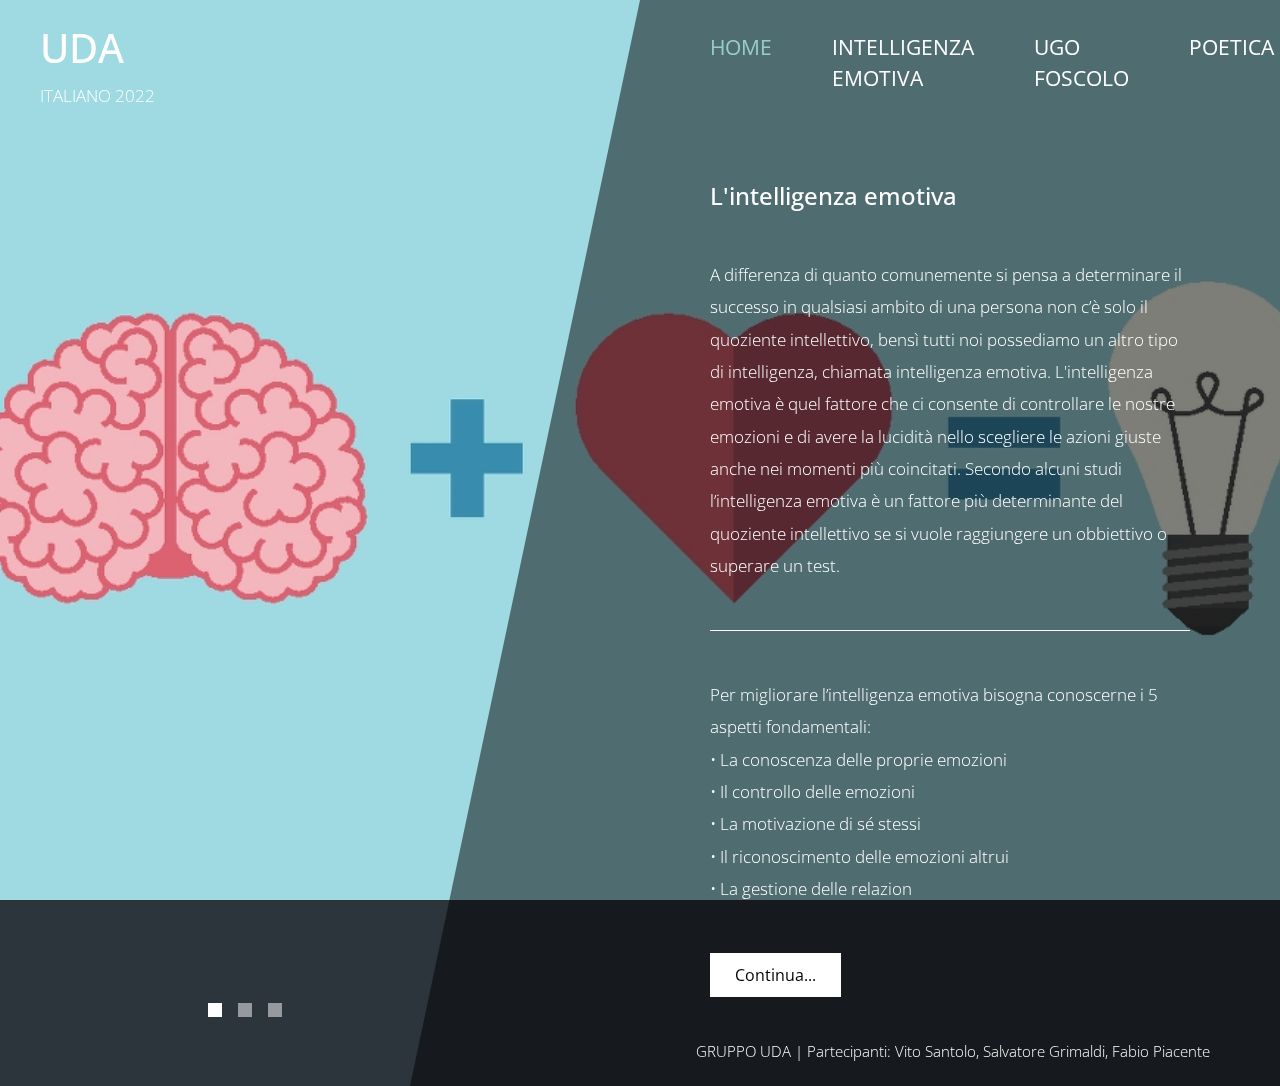
<file: index.html>
<!DOCTYPE html>
<html lang="en">

<head>
    <meta charset="UTF-8">
    <meta name="viewport" content="width=device-width, initial-scale=1.0">
    <meta http-equiv="X-UA-Compatible" content="ie=edge">
    <title>UDA Italiano</title>
    <link href="https://fonts.googleapis.com/css?family=Open+Sans:300,400" rel="stylesheet" />
    <link href="css/bootstrap.min.css" rel="stylesheet" />
    <link href="fontawesome/css/all.min.css" rel="stylesheet" /> 
    <link href="css/style.css" rel="stylesheet" />
</head>

<body>
    <div class="tm-container">        
        <div>
            <div class="tm-row pt-4">
                <div class="tm-col-left">
                    <div class="tm-site-header media">
                        <div class="media-body">
                            <h1 class="tm-sitename text-uppercase">UDA</h1>
                            <p class="tm-slogon">ITALIANO 2022</p>
                        </div>        
                    </div>
                </div>
                <div class="tm-col-right">
                    <nav class="navbar navbar-expand-lg" id="tm-main-nav">
                        <button class="navbar-toggler toggler-example mr-0 ml-auto" type="button" 
                            data-toggle="collapse" data-target="#navbar-nav" 
                            aria-controls="navbar-nav" aria-expanded="false" aria-label="Toggle navigation">
                            <span><i class="fas fa-bars"></i></span>
                        </button>
                        <div class="collapse navbar-collapse tm-nav" id="navbar-nav">
                            <ul class="navbar-nav text-uppercase">
                                <li class="nav-item active">
                                    <a class="nav-link tm-nav-link" href="#">Home <span class="sr-only">(current)</span></a>
                                </li>
                                <li class="nav-item">
                                    <a class="nav-link tm-nav-link" href="IntEmo.html">Intelligenza Emotiva</a>
                                </li>
                                <li class="nav-item">
                                    <a class="nav-link tm-nav-link" href="Ugofoscolo.html">Ugo Foscolo</a>
                                </li>       
                                <li class="nav-item">
                                    <a class="nav-link tm-nav-link" href="Poetica.html">Poetica</a>
                                </li>                     
                            </ul>                            
                        </div>                        
                    </nav>
                </div>
            </div>
            
            <div class="tm-row">
                <div class="tm-col-left"></div>
                <main class="tm-col-right">
                    <section class="tm-content">
                        <h2 class="mb-5 tm-content-title">L'intelligenza emotiva
                        </h2>
                        <p class="mb-5">A differenza di quanto comunemente si pensa a 
                            determinare il successo in qualsiasi ambito di una 
                            persona non c’è solo il quoziente intellettivo, bensì 
                            tutti noi possediamo un altro tipo di intelligenza, 
                            chiamata intelligenza emotiva.
                            L'intelligenza emotiva è quel fattore che ci 
                            consente di controllare le nostre emozioni e di 
                            avere la lucidità nello scegliere le azioni giuste 
                            anche nei momenti più coincitati.
                            Secondo alcuni studi l’intelligenza emotiva è un 
                            fattore più determinante del quoziente intellettivo 
                            se si vuole raggiungere un obbiettivo o superare 
                            un test.</p>
                        <hr class="mb-5">
                        <p class="mb-5">Per migliorare l’intelligenza emotiva bisogna 
                            conoscerne i 5 aspetti fondamentali:
                            <br> • La conoscenza delle proprie emozioni
                            <br> • Il controllo delle emozioni
                            <br> • La motivazione di sé stessi 
                            <br> • Il riconoscimento delle emozioni altrui
                            <br> • La gestione delle relazion</p>                        
                        <a href="IntEmo.html" class="btn btn-primary">Continua...</a>
                    </section>
                </main>
            </div>
        </div>        

        <div class="tm-row">
            <div class="tm-col-left text-center">            
                <ul class="tm-bg-controls-wrapper">
                    <li class="tm-bg-control active" data-id="0"></li>
                    <li class="tm-bg-control" data-id="1"></li>
                    <li class="tm-bg-control" data-id="2"></li>
                </ul>            
            </div>        
            <div class="tm-col-right tm-col-footer">
                <footer class="tm-site-footer text-right">
                    <p class="mb-0">GRUPPO UDA
                    
                    | Partecipanti: <a rel="nofollow" target="_parent" class="tm-text-link">Vito Santolo, Salvatore Grimaldi, Fabio Piacente</a></p>
                </footer>
            </div>  
        </div>

      
        <div class="tm-bg">
            <div class="tm-bg-left"></div>
            <div class="tm-bg-right"></div>
        </div>
    </div>

    <script src="js/jquery-3.4.1.min.js"></script>
    <script src="js/bootstrap.min.js"></script>
    <script src="js/jquery.backstretch.min.js"></script>
    <script src="js/templatemo-script.js"></script>
</body>
</html>
</file>
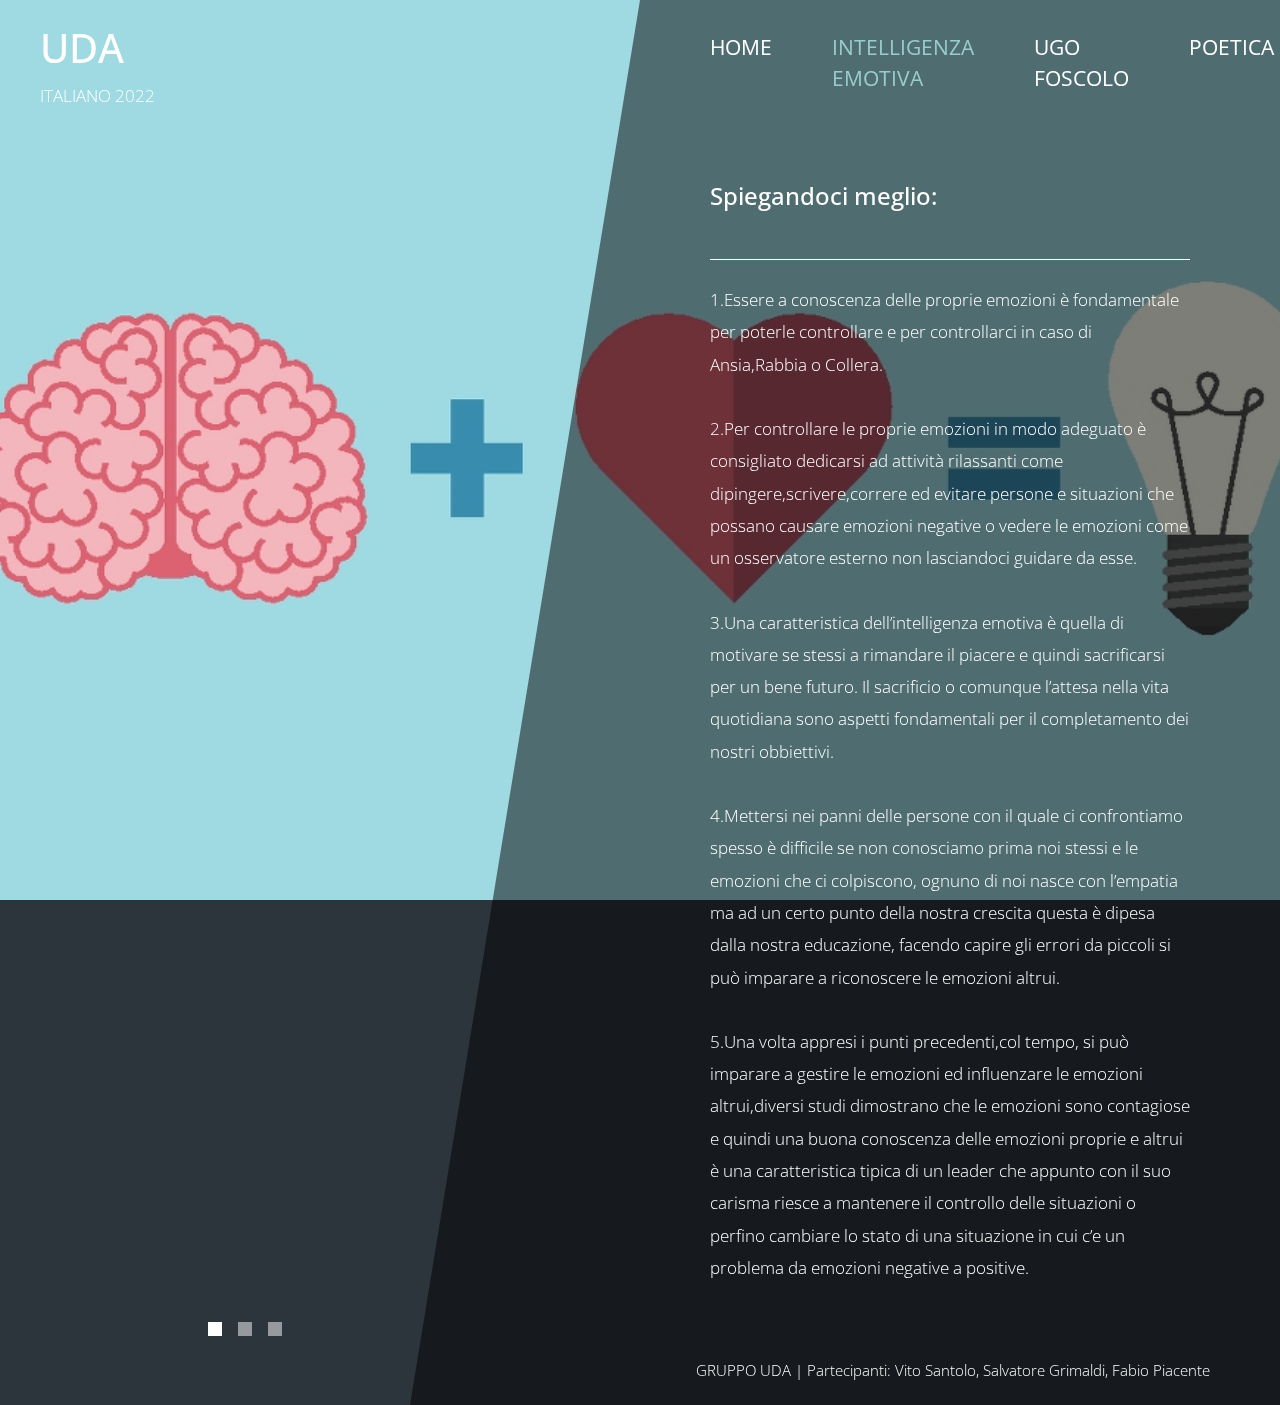
<file: IntEmo.html>
<!DOCTYPE html>
<html lang="en">

<head>
    <meta charset="UTF-8">
    <meta name="viewport" content="width=device-width, initial-scale=1.0">
    <meta http-equiv="X-UA-Compatible" content="ie=edge">
    <title>Intelligenza Emotiva</title>
    <link href="https://fonts.googleapis.com/css?family=Open+Sans:300,400" rel="stylesheet" /> 
    <link href="css/bootstrap.min.css" rel="stylesheet" /> 
    <link href="fontawesome/css/all.min.css" rel="stylesheet" /> 
    <link href="css/style.css" rel="stylesheet" />
</head>

<body>
    <div class="tm-container">        
        <div>
            <div class="tm-row pt-4">
                <div class="tm-col-left">
                    <div class="tm-site-header media">
                        <div class="media-body">
                            <h1 class="tm-sitename text-uppercase">UDA</h1>
                            <p class="tm-slogon">ITALIANO 2022</p>
                        </div>   
                    </div>
                </div>
                <div class="tm-col-right">
                    <nav class="navbar navbar-expand-lg" id="tm-main-nav">
                        <button class="navbar-toggler toggler-example mr-0 ml-auto" type="button" 
                            data-toggle="collapse" data-target="#navbar-nav" 
                            aria-controls="navbar-nav" aria-expanded="false" aria-label="Toggle navigation">
                            <span><i class="fas fa-bars"></i></span>
                        </button>
                        <div class="collapse navbar-collapse tm-nav" id="navbar-nav">
                            <ul class="navbar-nav text-uppercase">
                                <li class="nav-item">
                                    <a class="nav-link tm-nav-link" href="index.html">Home </a>
                                </li>
                                <li class="nav-item active">
                                    <a class="nav-link tm-nav-link" href="IntEmo.html">Intelligenza Emotiva<span class="sr-only">(current)</span></a>
                                </li>
                                <li class="nav-item">
                                    <a class="nav-link tm-nav-link" href="Ugofoscolo.html">Ugo Foscolo</a>
                                </li>       
                                <li class="nav-item">
                                    <a class="nav-link tm-nav-link" href="Poetica.html">Poetica</a>
                                </li>                     
                            </ul>                                     
                        </div>                        
                    </nav>
                </div>
            </div>
            
            <div class="tm-row">
                <div class="tm-col-left"></div>
                <main class="tm-col-right">
                    <section class="tm-content tm-about">
                        <h2 class="mb-5 tm-content-title">Spiegandoci meglio:</h2>
                        <hr class="mb-4">
                        <div class="media my-3">
                            <div class="media-body">
                                <p>1.Essere a conoscenza delle proprie emozioni è 
                                    fondamentale per poterle controllare e per 
                                    controllarci in caso di Ansia,Rabbia o Collera. 
                                    </p>
                            </div> 
                        </div>
                        <div class="media my-3">
                            <div class="media-body">
                                <p>2.Per controllare le proprie emozioni in modo 
                                    adeguato è consigliato dedicarsi ad attività 
                                    rilassanti come dipingere,scrivere,correre ed 
                                    evitare persone e situazioni che possano 
                                    causare emozioni negative o vedere le 
                                    emozioni come un osservatore esterno non 
                                    lasciandoci guidare da esse.
                                   </p>
                            </div> 
                        </div>
                        <div class="media my-3">
                            <div class="media-body">
                                <p> 3.Una caratteristica dell’intelligenza emotiva è 
                                    quella di motivare se stessi a rimandare il 
                                    piacere e quindi sacrificarsi per un bene 
                                    futuro. Il sacrificio o comunque l’attesa nella 
                                    vita quotidiana sono aspetti fondamentali per 
                                    il completamento dei nostri obbiettivi.
                                    </p>
                            </div> 
                        </div>
                        <div class="media my-3">
                            <div class="media-body">
                                <p>4.Mettersi nei panni delle persone con il quale ci 
                                    confrontiamo spesso è difficile se non 
                                    conosciamo prima noi stessi e le emozioni che 
                                    ci colpiscono, ognuno di noi nasce con 
                                    l’empatia ma ad un certo punto della nostra 
                                    crescita questa è dipesa dalla nostra 
                                    educazione, facendo capire gli errori da piccoli 
                                    si può imparare a riconoscere le emozioni 
                                    altrui.
                                    </p>
                            </div> 
                        </div>     
                        <div class="media my-3">
                            <div class="media-body">
                                <p>
                                    5.Una volta appresi i punti precedenti,col 
                                    tempo, si può imparare a gestire le emozioni 
                                    ed influenzare le emozioni altrui,diversi studi 
                                    dimostrano che le emozioni sono contagiose e 
                                    quindi una buona conoscenza delle emozioni 
                                    proprie e altrui è una caratteristica tipica di un 
                                    leader che appunto con il suo carisma riesce a 
                                    mantenere il controllo delle situazioni o 
                                    perfino cambiare lo stato di una situazione in 
                                    cui c’e un problema da emozioni negative a 
                                    positive.</p>
                            </div> 
                        </div>                       
                    </section>
                </main>
            </div>
        </div>        

        <div class="tm-row">
            <div class="tm-col-left text-center">            
                <ul class="tm-bg-controls-wrapper">
                    <li class="tm-bg-control active" data-id="0"></li>
                    <li class="tm-bg-control" data-id="1"></li>
                    <li class="tm-bg-control" data-id="2"></li>
                </ul>            
            </div>        
            <div class="tm-col-right tm-col-footer">
                <footer class="tm-site-footer text-right">
                    <p class="mb-0">GRUPPO UDA
                    
                        | Partecipanti: <a rel="nofollow" target="_parent" class="tm-text-link">Vito Santolo, Salvatore Grimaldi, Fabio Piacente</a></p>
                      </footer>
            </div>   
        </div>        

        
        <div class="tm-bg">
            <div class="tm-bg-left"></div>
            <div class="tm-bg-right"></div>
        </div>
    </div>

    <script src="js/jquery-3.4.1.min.js"></script>
    <script src="js/bootstrap.min.js"></script>
    <script src="js/jquery.backstretch.min.js"></script>
    <script src="js/templatemo-script.js"></script>
</body>
</html>
</file>
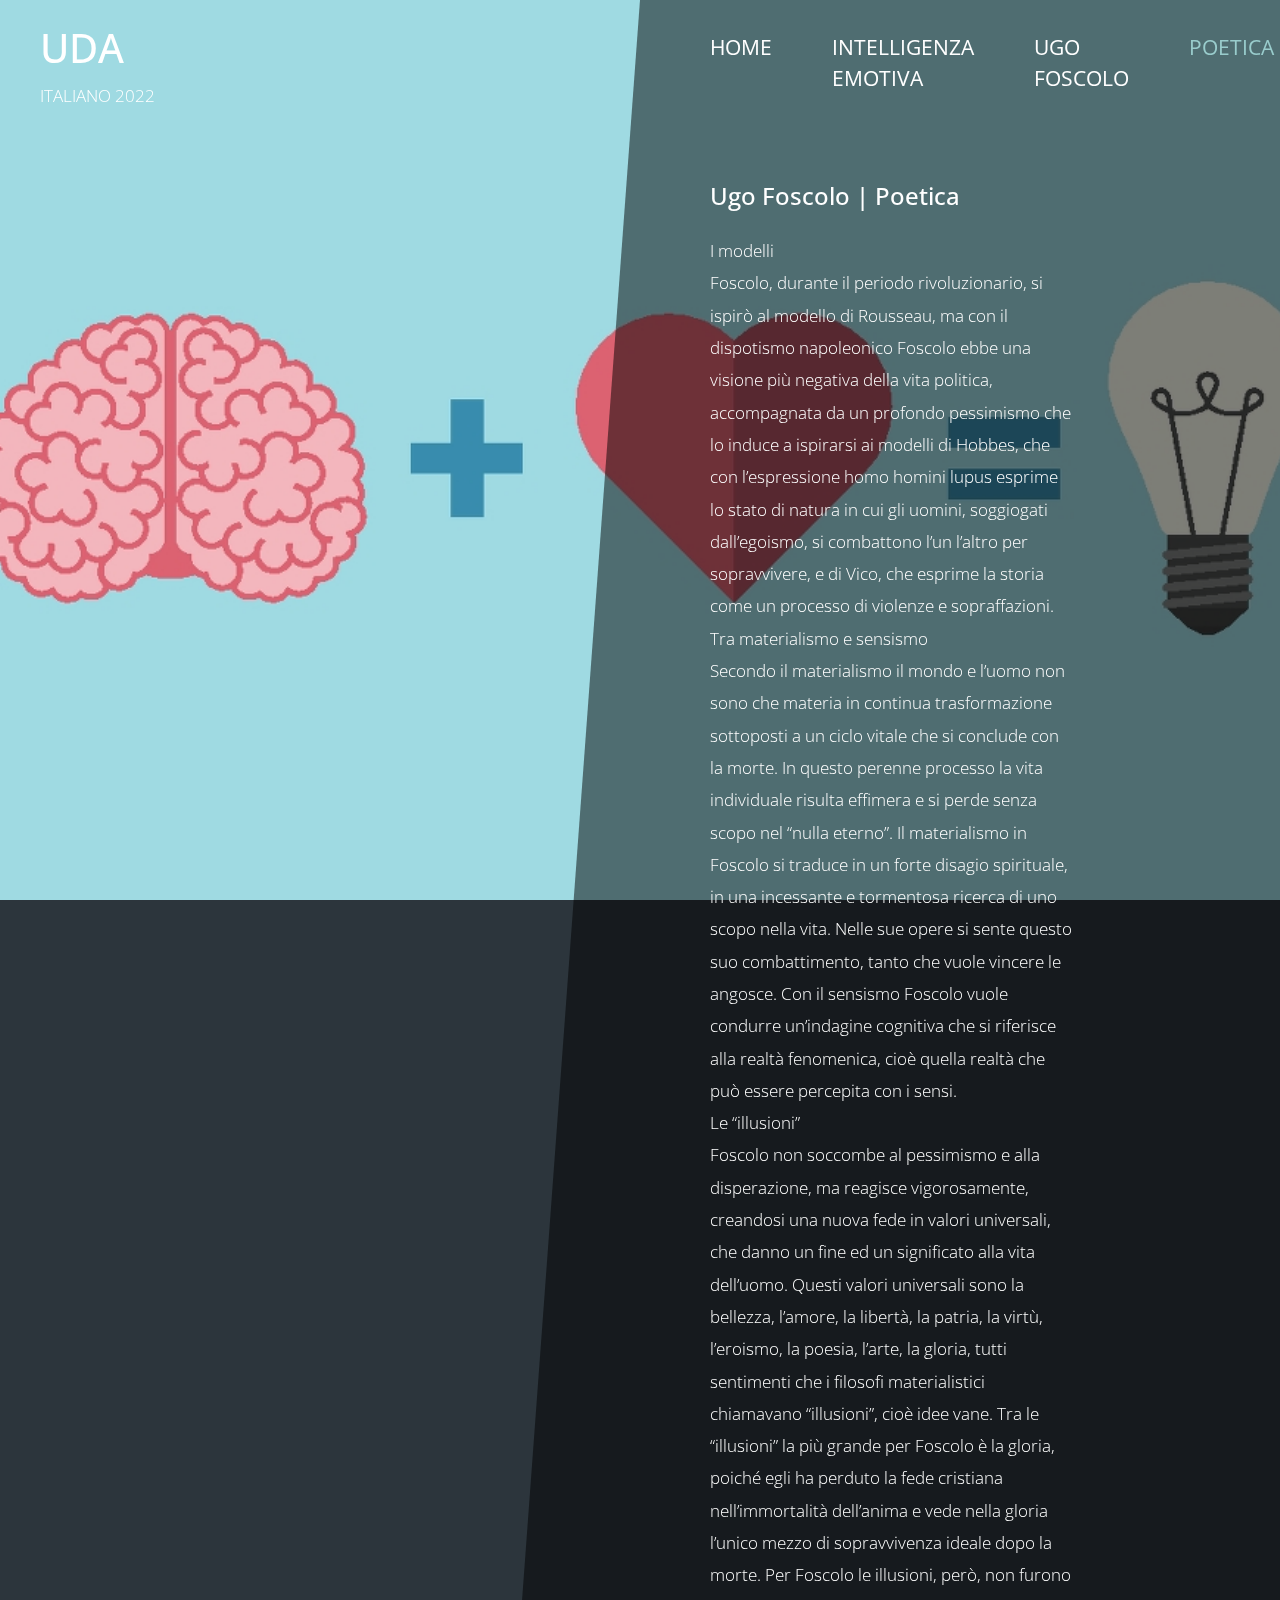
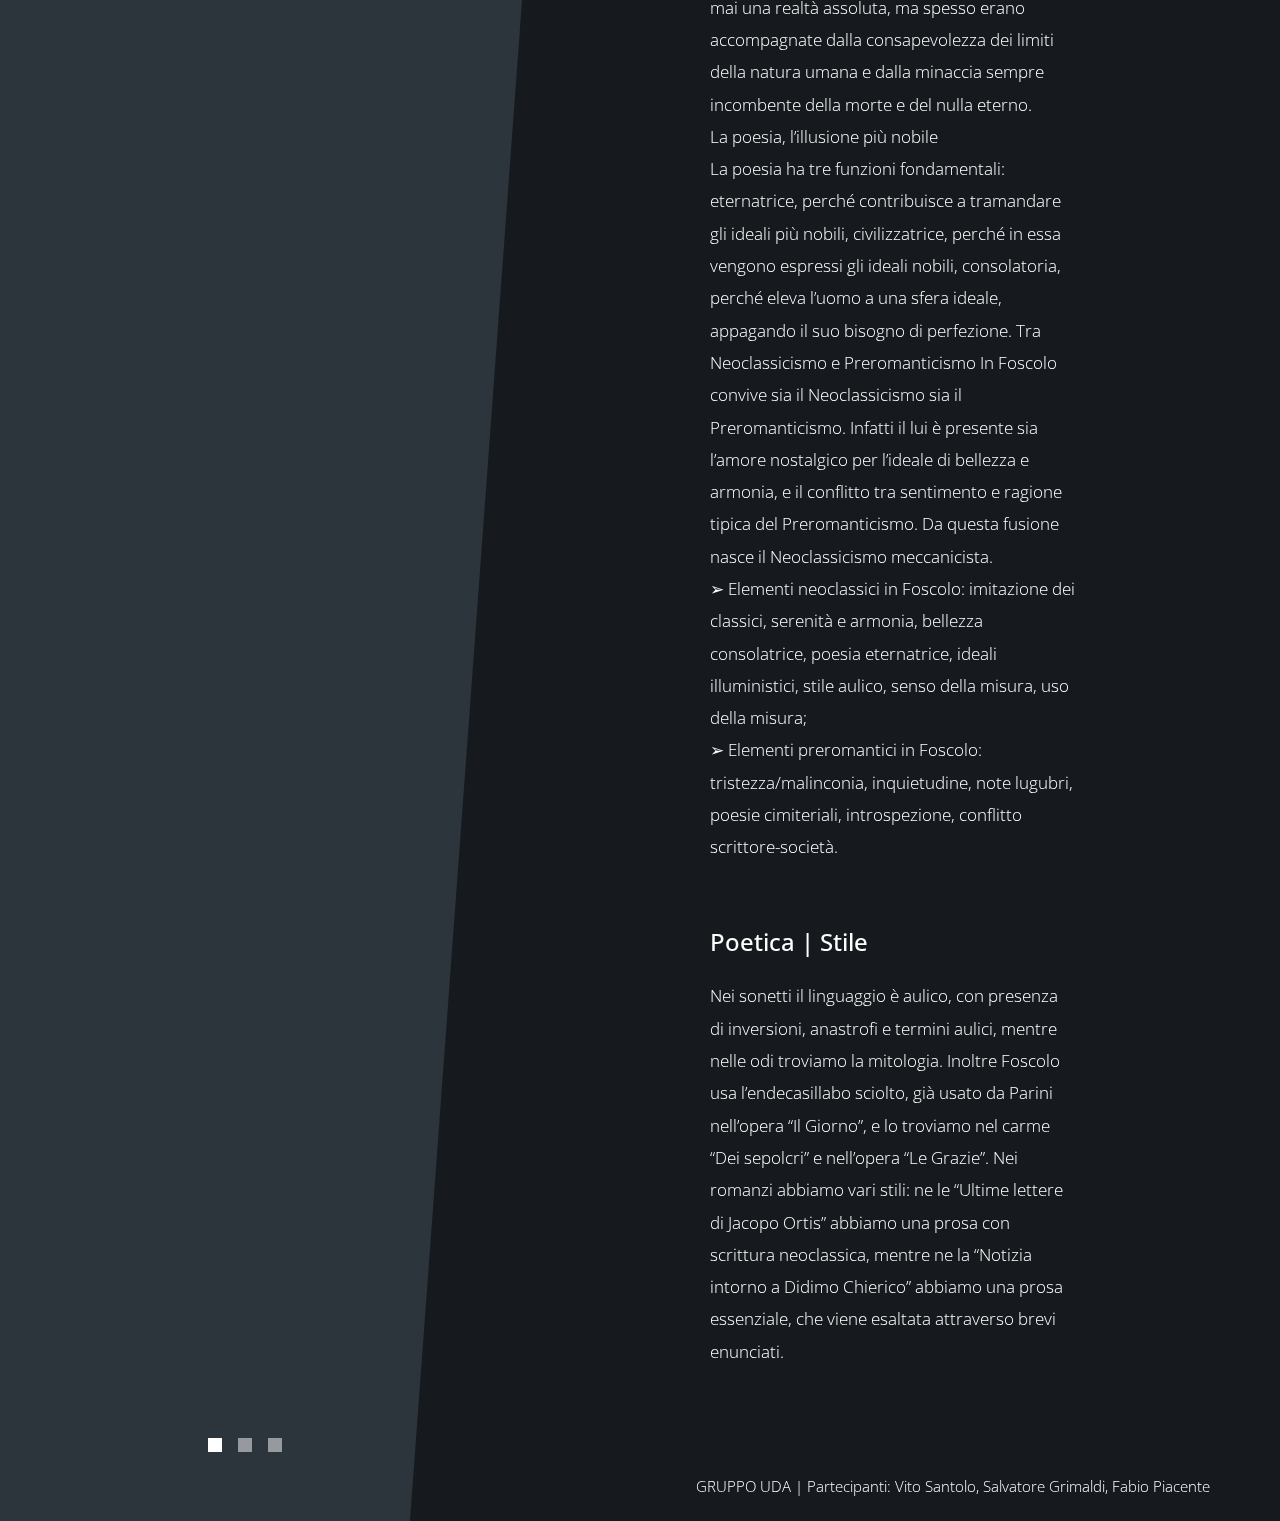
<file: Poetica.html>
<!DOCTYPE html>
<html lang="en">

<head>
    <meta charset="UTF-8">
    <meta name="viewport" content="width=device-width, initial-scale=1.0">
    <meta http-equiv="X-UA-Compatible" content="ie=edge">
    <title>Poetica - Ugo Foscolo</title>
    <link href="https://fonts.googleapis.com/css?family=Open+Sans:300,400" rel="stylesheet" /> 
    <link href="css/bootstrap.min.css" rel="stylesheet" /> 
    <link href="fontawesome/css/all.min.css" rel="stylesheet" />
        <link href="css/style.css" rel="stylesheet" />

</head>
<body>
    <div class="tm-container">        
        <div>
            <div class="tm-row pt-4">
                <div class="tm-col-left">
                    <div class="tm-site-header media">
                        <div class="media-body">
                            <h1 class="tm-sitename text-uppercase">UDA</h1>
                            <p class="tm-slogon">ITALIANO 2022</p>
                        </div>        
                    </div>
                </div>
                <div class="tm-col-right">
                    <nav class="navbar navbar-expand-lg" id="tm-main-nav">
                        <button class="navbar-toggler toggler-example mr-0 ml-auto" type="button" 
                            data-toggle="collapse" data-target="#navbar-nav" 
                            aria-controls="navbar-nav" aria-expanded="false" aria-label="Toggle navigation">
                            <span><i class="fas fa-bars"></i></span>
                        </button>
                        <div class="collapse navbar-collapse tm-nav" id="navbar-nav">
                            <ul class="navbar-nav text-uppercase">
                                <li class="nav-item">
                                    <a class="nav-link tm-nav-link" href="index.html">Home </a>
                                </li>
                                <li class="nav-item">
                                    <a class="nav-link tm-nav-link" href="IntEmo.html">Intelligenza Emotiva</a>
                                </li>
                                <li class="nav-item">
                                    <a class="nav-link tm-nav-link" href="Ugofoscolo.html">Ugo Foscolo</a>
                                </li>       
                                <li class="nav-item active">
                                    <a class="nav-link tm-nav-link" href="Poetica.html">Poetica<span class="sr-only">(current)</span></a>
                                </li>                     
                            </ul>                            
                        </div>                        
                    </nav>
                </div>
            </div>
            
            <div class="tm-row">
                <div class="tm-col-left"></div>
                <main class="tm-col-right">
                    <section class="tm-content">
                        <div class="media my-3 mb-5 tm-service-media tm-service-media-img-l">
                            <div class="media-body tm-service-text">
                                <h2 class="mb-4 tm-content-title">Ugo Foscolo  | Poetica </h2>
                                <p>I modelli  <br> 
                                    Foscolo, durante il periodo rivoluzionario, si ispirò al modello di Rousseau, 
                                    ma con il dispotismo napoleonico Foscolo ebbe una visione più negativa 
                                    della vita politica, accompagnata da un profondo pessimismo che lo 
                                    induce a ispirarsi ai modelli di Hobbes, che con l’espressione homo homini 
                                    lupus esprime lo stato di natura in cui gli uomini, soggiogati dall’egoismo, 
                                    si combattono l’un l’altro per sopravvivere, e di Vico, che esprime la storia 
                                    come un processo di violenze e sopraffazioni.
                                    <br>  Tra materialismo e sensismo <br> 
                                    Secondo il materialismo il mondo e l’uomo non sono che materia in 
                                    continua trasformazione sottoposti a un ciclo vitale che si conclude con la 
                                    morte. In questo perenne processo la vita individuale risulta effimera e si 
                                    perde senza scopo nel “nulla eterno”. Il materialismo in Foscolo si traduce 
                                    in un forte disagio spirituale, in una incessante e tormentosa ricerca di 
                                    uno scopo nella vita. Nelle sue opere si sente questo suo combattimento, 
                                    tanto che vuole vincere le angosce. 
                                    Con il sensismo Foscolo vuole condurre un’indagine cognitiva che si
                                    riferisce alla realtà fenomenica, cioè quella realtà che può essere 
                                    percepita con i sensi. 
                                    <br> Le “illusioni” <br> 
                                    Foscolo non soccombe al pessimismo e alla disperazione, ma reagisce
                                    vigorosamente, creandosi una nuova fede in valori universali, che danno 
                                    un fine ed un significato alla vita dell’uomo. Questi valori universali sono 
                                    la bellezza, l’amore, la libertà, la patria, la virtù, l’eroismo, la poesia, 
                                    l’arte, la gloria, tutti sentimenti che i filosofi materialistici chiamavano 
                                    “illusioni”, cioè idee vane. Tra le “illusioni” la più grande per Foscolo è la 
                                    gloria, poiché egli ha perduto la fede cristiana nell’immortalità dell’anima 
                                    e vede nella gloria l’unico mezzo di sopravvivenza ideale dopo la morte. 
                                    Per Foscolo le illusioni, però, non furono mai una realtà assoluta, ma 
                                    spesso erano accompagnate dalla consapevolezza dei limiti della natura 
                                    umana e dalla minaccia sempre incombente della morte e del nulla 
                                    eterno. 
                                    <br> La poesia, l’illusione più nobile <br> 
                                    La poesia ha tre funzioni fondamentali: eternatrice, perché contribuisce a 
                                    tramandare gli ideali più nobili, civilizzatrice, perché in essa vengono 
                                    espressi gli ideali nobili, consolatoria, perché eleva l’uomo a una sfera 
                                    ideale, appagando il suo bisogno di perfezione. 
                                    Tra Neoclassicismo e Preromanticismo 
                                    In Foscolo convive sia il Neoclassicismo sia il Preromanticismo. Infatti il lui 
                                    è presente sia l’amore nostalgico per l’ideale di bellezza e armonia, e il 
                                    conflitto tra sentimento e ragione tipica del Preromanticismo. Da questa 
                                    fusione nasce il Neoclassicismo meccanicista.
                                    <br> ➢ Elementi neoclassici in Foscolo: imitazione dei classici, serenità e 
                                    armonia, bellezza consolatrice, poesia eternatrice, ideali illuministici, 
                                    stile aulico, senso della misura, uso della misura;
                                    <br> ➢ Elementi preromantici in Foscolo: tristezza/malinconia, inquietudine, 
                                    note lugubri, poesie cimiteriali, introspezione, conflitto scrittore-società.</div> 
                        </div>
                        <div class="media my-3 mb-5 tm-service-media">                            
                            <div class="media-body tm-service-text">
                                <h2 class="mb-4 tm-content-title">Poetica | Stile</h2>
                                <p>Nei sonetti il linguaggio è aulico, con presenza di inversioni, anastrofi e 
                                    termini aulici, mentre nelle odi troviamo la mitologia. Inoltre Foscolo usa 
                                    l’endecasillabo sciolto, già usato da Parini nell’opera “Il Giorno”, e lo 
                                    troviamo nel carme “Dei sepolcri” e nell’opera “Le Grazie”. Nei romanzi 
                                    abbiamo vari stili: ne le “Ultime lettere di Jacopo Ortis” abbiamo una prosa 
                                    con scrittura neoclassica, mentre ne la “Notizia intorno a Didimo Chierico”
                                    abbiamo una prosa essenziale, che viene esaltata attraverso brevi 
                                    enunciati.</p>
                            </div> 
                        </div>
                                
                    </section>
                </main>
            </div>
        </div>        
        <div class="tm-row">
            <div class="tm-col-left text-center">            
                <ul class="tm-bg-controls-wrapper">
                    <li class="tm-bg-control active" data-id="0"></li>
                    <li class="tm-bg-control" data-id="1"></li>
                    <li class="tm-bg-control" data-id="2"></li>
                </ul>            
            </div>        
            <div class="tm-col-right tm-col-footer">
                <footer class="tm-site-footer text-right">
                    <p class="mb-0">GRUPPO UDA
                    
                        | Partecipanti: <a rel="nofollow" target="_parent" class="tm-text-link">Vito Santolo, Salvatore Grimaldi, Fabio Piacente</a></p>
                   </footer>
            </div>  
        </div>

        <div class="tm-bg"> <!-- Diagonal background design -->
            <div class="tm-bg-left"></div>
            <div class="tm-bg-right"></div>
        </div>
    </div>

    <script src="js/jquery-3.4.1.min.js"></script>
    <script src="js/bootstrap.min.js"></script>
    <script src="js/jquery.backstretch.min.js"></script>
    <script src="js/templatemo-script.js"></script>
</body>
</html>
</file>
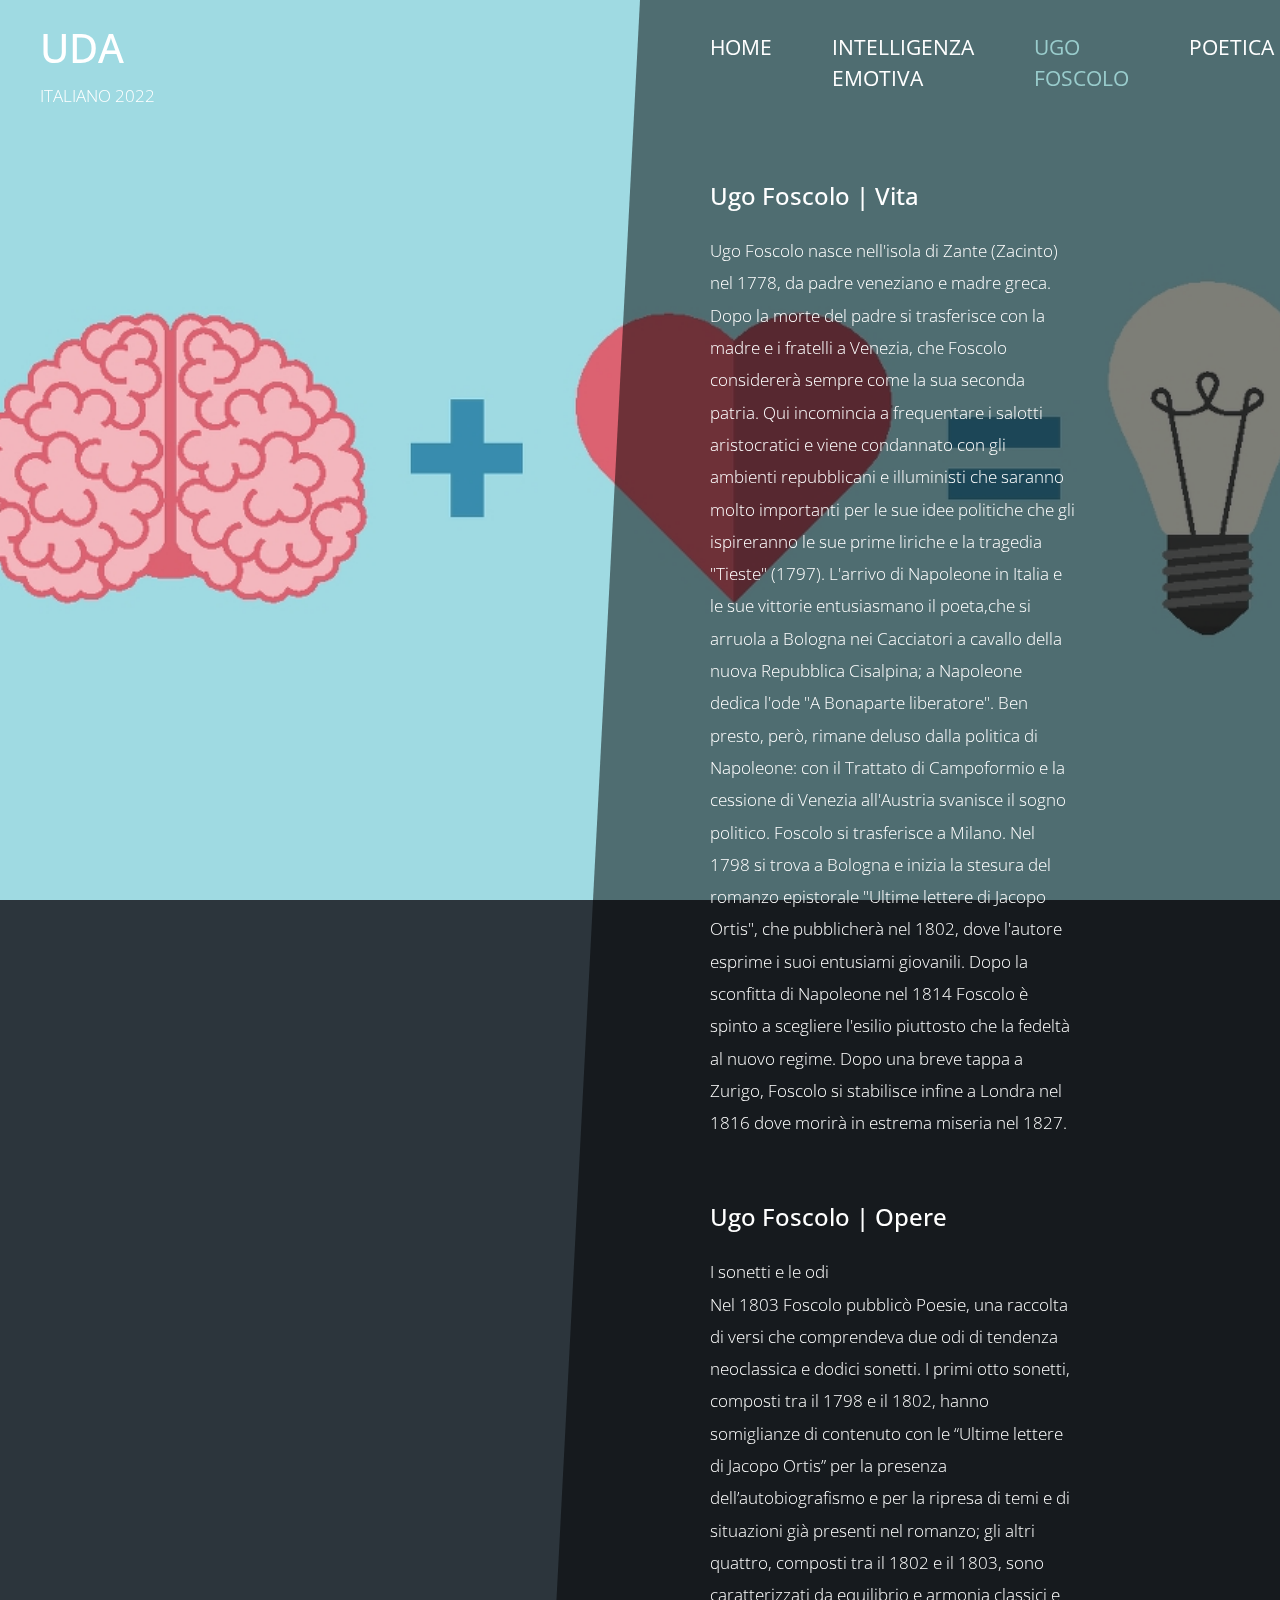
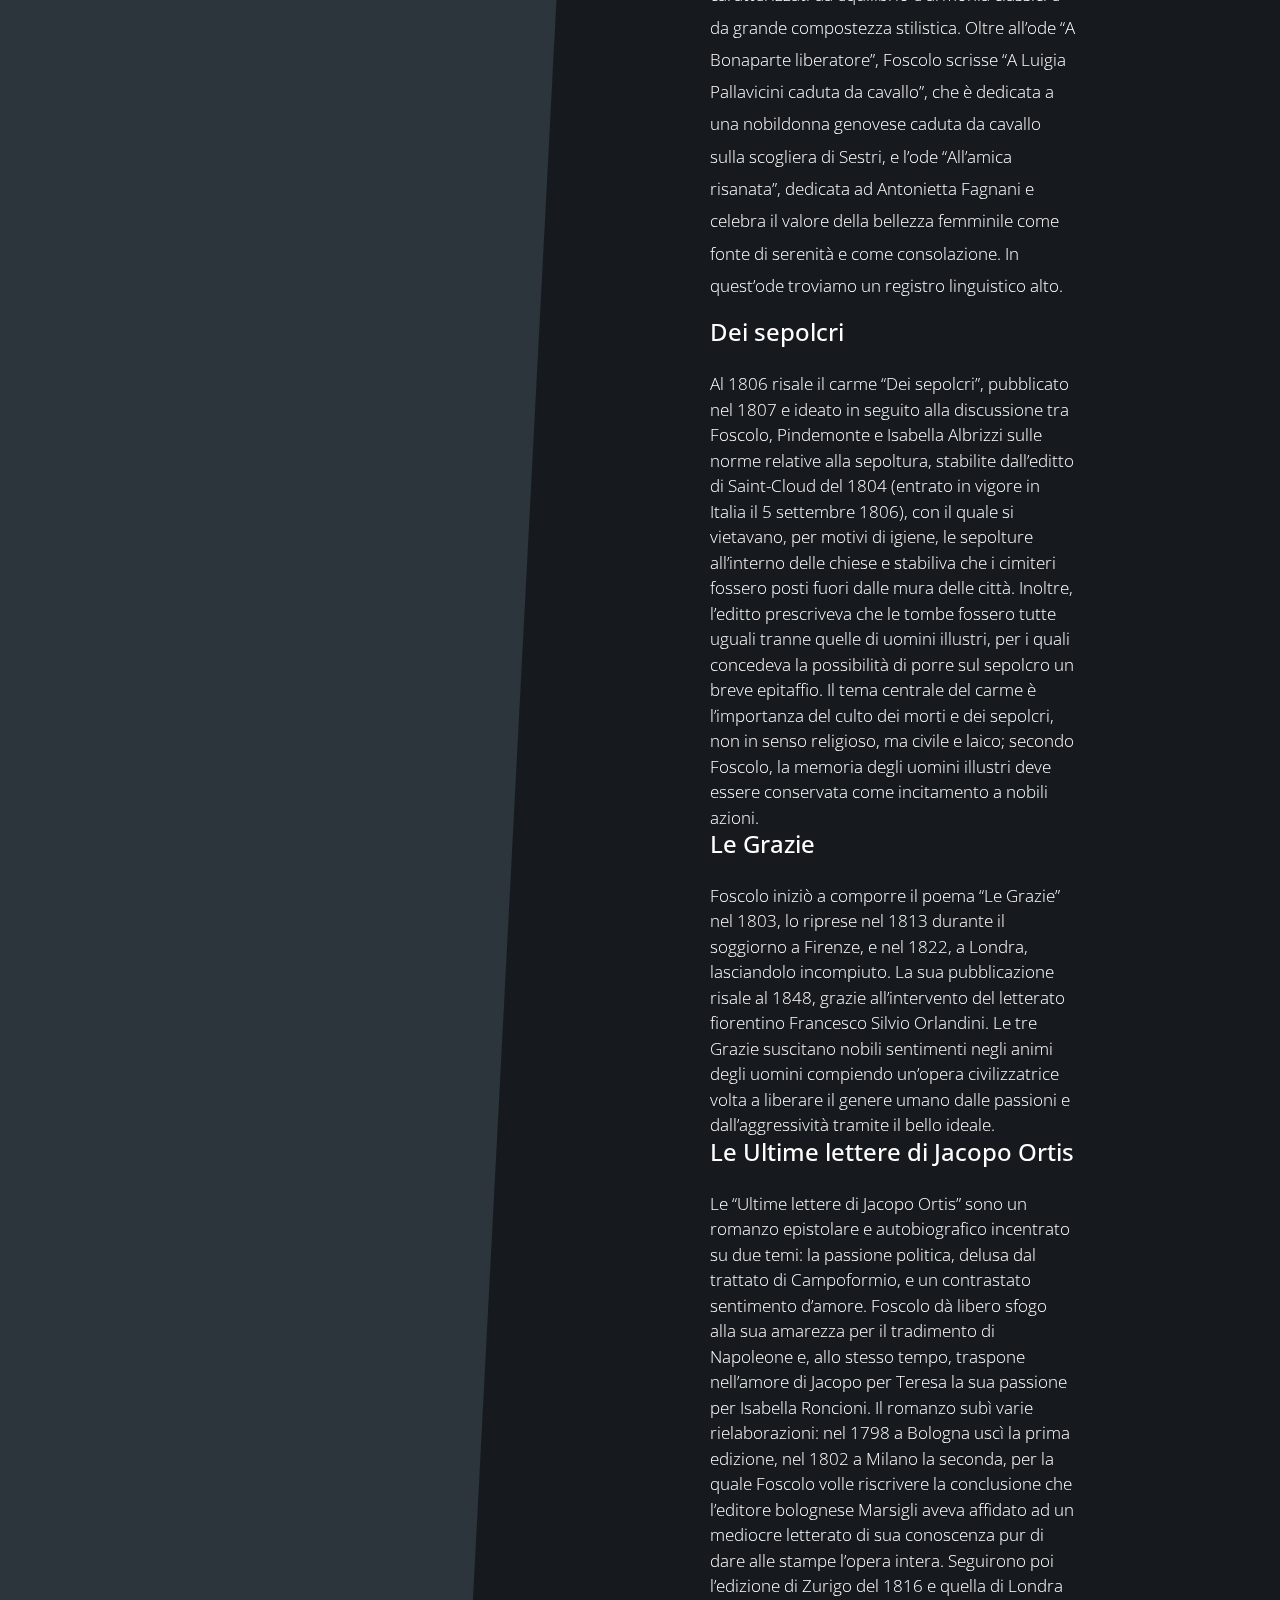
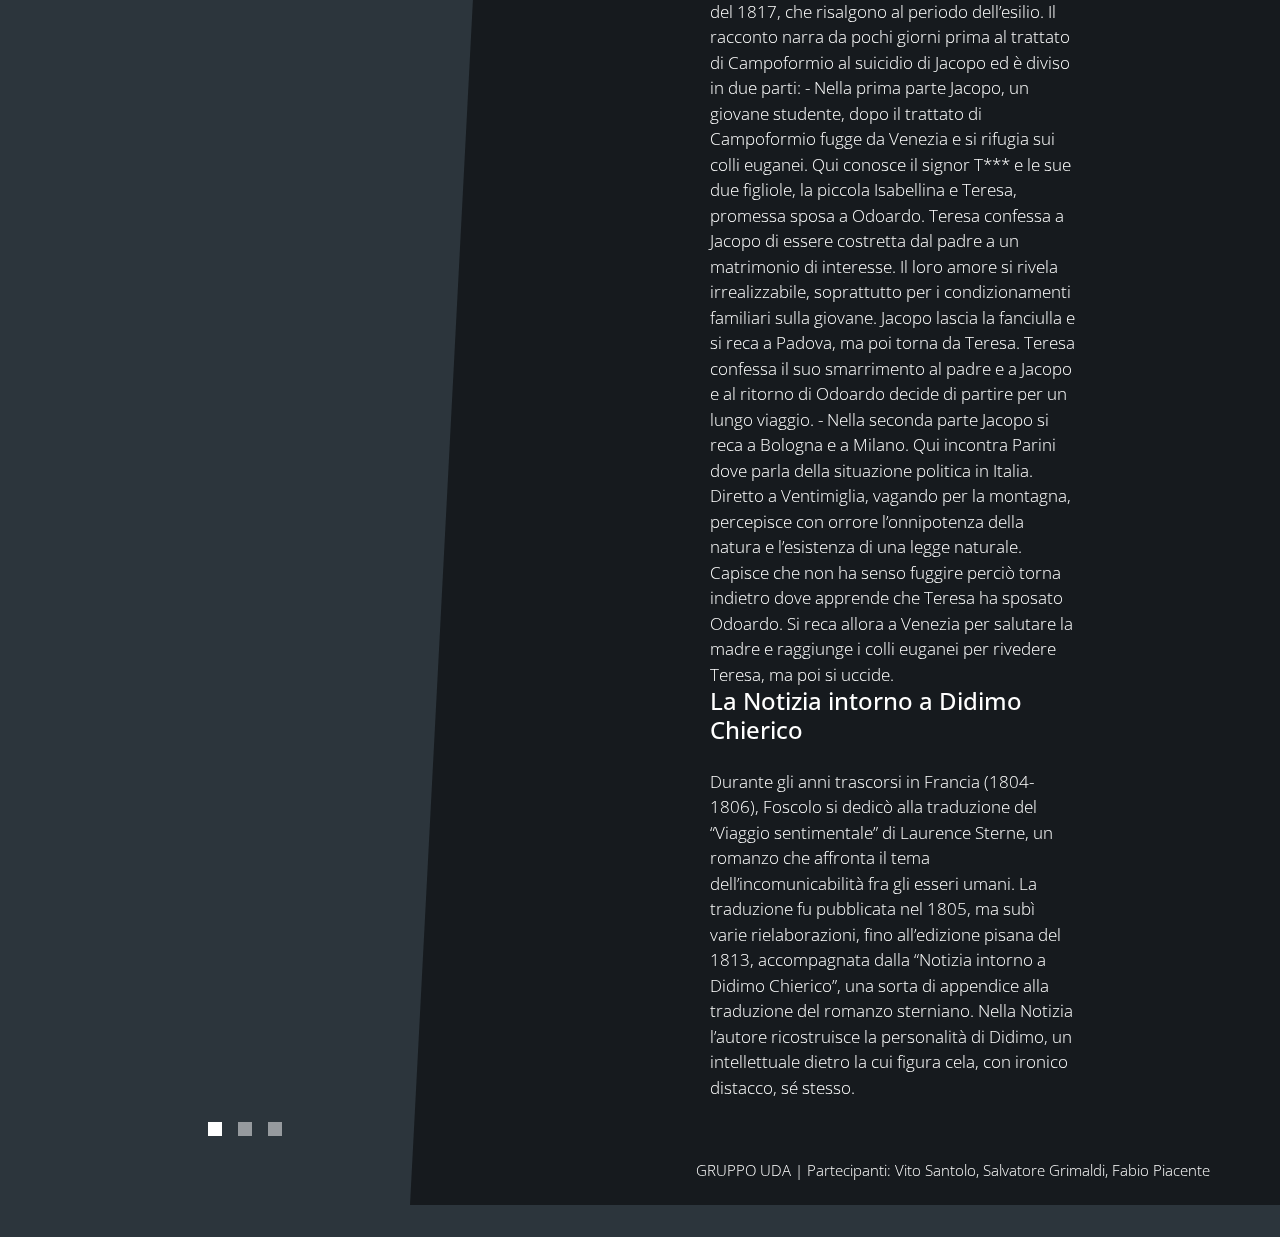
<file: Ugofoscolo.html>
<!DOCTYPE html>
<html lang="en">

<head>
    <meta charset="UTF-8">
    <meta name="viewport" content="width=device-width, initial-scale=1.0">
    <meta http-equiv="X-UA-Compatible" content="ie=edge">
    <title>Ugo Foscolo - Vita</title>
    <link href="https://fonts.googleapis.com/css?family=Open+Sans:300,400" rel="stylesheet" /> 
    <link href="css/bootstrap.min.css" rel="stylesheet" /> 
    <link href="fontawesome/css/all.min.css" rel="stylesheet" /> 
    <link href="css/style.css" rel="stylesheet" />

</head>

<body>
    <div class="tm-container">        
        <div>
            <div class="tm-row pt-4">
                <div class="tm-col-left">
                    <div class="tm-site-header media">
                        <div class="media-body">
                            <h1 class="tm-sitename text-uppercase">UDA</h1>
                            <p class="tm-slogon">ITALIANO 2022</p>
                        </div>   
                    </div>
                </div>
                <div class="tm-col-right">
                    <nav class="navbar navbar-expand-lg" id="tm-main-nav">
                        <button class="navbar-toggler toggler-example mr-0 ml-auto" type="button" 
                            data-toggle="collapse" data-target="#navbar-nav" 
                            aria-controls="navbar-nav" aria-expanded="false" aria-label="Toggle navigation">
                            <span><i class="fas fa-bars"></i></span>
                        </button>
                        <div class="collapse navbar-collapse tm-nav" id="navbar-nav">
                            <ul class="navbar-nav text-uppercase">
                                <li class="nav-item">
                                    <a class="nav-link tm-nav-link" href="index.html">Home </a>
                                </li>
                                <li class="nav-item ">
                                    <a class="nav-link tm-nav-link" href="IntEmo.html">Intelligenza Emotiva</a>
                                </li>
                                <li class="nav-item active">
                                    <a class="nav-link tm-nav-link" href="Ugofoscolo.html">Ugo Foscolo<span class="sr-only">(current)</span></a>
                                </li>       
                                <li class="nav-item">
                                    <a class="nav-link tm-nav-link" href="Poetica.html">Poetica</a>
                                </li>                     
                            </ul>                                     
                        </div>                        
                    </nav>
                </div>
            </div>
            
            <div class="tm-row">
                <div class="tm-col-left"></div>
                <main class="tm-col-right">
                    <section class="tm-content">
                        <div class="media my-3 mb-5 tm-service-media tm-service-media-img-l">
                            <div class="media-body tm-service-text">
                                <h2 class="mb-4 tm-content-title">Ugo Foscolo  | Vita </h2>
                                <p>Ugo Foscolo nasce nell'isola di Zante (Zacinto) nel 1778, da padre veneziano e madre greca.
                                    Dopo la morte del padre si trasferisce con la madre e i fratelli a Venezia, che Foscolo considererà sempre come la sua seconda patria.
                                    Qui incomincia a frequentare i salotti aristocratici e viene condannato con gli ambienti repubblicani e illuministi che saranno molto importanti per le sue idee politiche che gli ispireranno le sue prime liriche e la tragedia "Tieste" (1797).
                                    L'arrivo di Napoleone in Italia e le sue vittorie entusiasmano il poeta,che si arruola a Bologna nei Cacciatori a cavallo della nuova Repubblica Cisalpina;
                                    a Napoleone dedica l'ode "A Bonaparte liberatore".
                                    Ben presto, però, rimane deluso dalla politica di Napoleone: con il Trattato di Campoformio e la cessione di Venezia all'Austria svanisce il sogno politico.
                                    Foscolo si trasferisce a Milano.
                                    Nel 1798 si trova a Bologna e inizia la stesura del romanzo epistorale "Ultime lettere di Jacopo Ortis", che pubblicherà nel 1802, dove l'autore esprime i suoi entusiami giovanili. 
                                    Dopo la sconfitta di Napoleone nel 1814 Foscolo è spinto a scegliere l'esilio piuttosto che la fedeltà al nuovo regime.
                                    Dopo una breve tappa a Zurigo, Foscolo si stabilisce infine a Londra nel 1816 dove morirà in estrema miseria nel 1827.</p>
                            </div> 
                        </div>
                        <div class="media my-3 tm-service-media tm-service-media-img-l">
                            <div class="media-body tm-service-text">
                                <h2 class="mb-4 tm-content-title">Ugo Foscolo | Opere</h2>
                                <p>I sonetti e le odi   <br> 
                                    Nel 1803 Foscolo pubblicò Poesie, una raccolta di versi che comprendeva 
                                    due odi di tendenza neoclassica e dodici sonetti. I primi otto sonetti, 
                                    composti tra il 1798 e il 1802, hanno somiglianze di contenuto con le 
                                    “Ultime lettere di Jacopo Ortis” per la presenza dell’autobiografismo e per 
                                    la ripresa di temi e di situazioni già presenti nel romanzo; gli altri quattro, 
                                    composti tra il 1802 e il 1803, sono caratterizzati da equilibrio e armonia 
                                    classici e da grande compostezza stilistica. Oltre all’ode “A Bonaparte 
                                    liberatore”, Foscolo scrisse “A Luigia Pallavicini caduta da cavallo”, che è 
                                    dedicata a una nobildonna genovese caduta da cavallo sulla scogliera di 
                                    Sestri, e l’ode “All’amica risanata”, dedicata ad Antonietta Fagnani e 
                                    celebra il valore della bellezza femminile come fonte di serenità e come 
                                    consolazione. In quest’ode troviamo un registro linguistico alto.
                                    <h2 class="mb-4 tm-content-title">Dei sepolcri</h2>    
                                    Al 1806 risale il carme “Dei sepolcri”, pubblicato nel 1807 e ideato in 
                                    seguito alla discussione tra Foscolo, Pindemonte e Isabella Albrizzi sulle 
                                    norme relative alla sepoltura, stabilite dall’editto di Saint-Cloud del 1804 
                                    (entrato in vigore in Italia il 5 settembre 1806), con il quale si vietavano, 
                                    per motivi di igiene, le sepolture all’interno delle chiese e stabiliva che i 
                                    cimiteri fossero posti fuori dalle mura delle città. Inoltre, l’editto 
                                    prescriveva che le tombe fossero tutte uguali tranne quelle di uomini 
                                    illustri, per i quali concedeva la possibilità di porre sul sepolcro un breve 
                                    epitaffio. Il tema centrale del carme è l’importanza del culto dei morti e 
                                    dei sepolcri, non in senso religioso, ma civile e laico; secondo Foscolo, la 
                                    memoria degli uomini illustri deve essere conservata come incitamento a 
                                    nobili azioni.
                                    <h2 class="mb-4 tm-content-title">Le Grazie</h2>  
                                    Foscolo iniziò a comporre il poema “Le Grazie” nel 1803, lo riprese nel 
                                    1813 durante il soggiorno a Firenze, e nel 1822, a Londra, lasciandolo 
                                    incompiuto. La sua pubblicazione risale al 1848, grazie all’intervento del 
                                    letterato fiorentino Francesco Silvio Orlandini. Le tre Grazie suscitano 
                                    nobili sentimenti negli animi degli uomini compiendo un’opera 
                                    civilizzatrice volta a liberare il genere umano dalle passioni e 
                                    dall’aggressività tramite il bello ideale.
                                    <h2 class="mb-4 tm-content-title">Le Ultime lettere di Jacopo Ortis</h2>   
                                    Le “Ultime lettere di Jacopo Ortis” sono un romanzo epistolare e 
                                    autobiografico incentrato su due temi: la passione politica, delusa dal 
                                    trattato di Campoformio, e un contrastato sentimento d’amore. Foscolo 
                                    dà libero sfogo alla sua amarezza per il tradimento di Napoleone e, allo 
                                    stesso tempo, traspone nell’amore di Jacopo per Teresa la sua passione 
                                    per Isabella Roncioni. Il romanzo subì varie rielaborazioni: nel 1798 a 
                                    Bologna uscì la prima edizione, nel 1802 a Milano la seconda, per la quale 
                                    Foscolo volle riscrivere la conclusione che l’editore bolognese Marsigli 
                                    aveva affidato ad un mediocre letterato di sua conoscenza pur di dare alle 
                                    stampe l’opera intera. Seguirono poi l’edizione di Zurigo del 1816 e quella 
                                    di Londra del 1817, che risalgono al periodo dell’esilio.
                                    Il racconto narra da pochi giorni prima al trattato di Campoformio al 
                                    suicidio di Jacopo ed è diviso in due parti:
                                    - Nella prima parte Jacopo, un giovane studente, dopo il trattato di 
                                    Campoformio fugge da Venezia e si rifugia sui colli euganei. Qui conosce il 
                                    signor T*** e le sue due figliole, la piccola Isabellina e Teresa, promessa 
                                    sposa a Odoardo. Teresa confessa a Jacopo di essere costretta dal padre a 
                                    un matrimonio di interesse. Il loro amore si rivela irrealizzabile, 
                                    soprattutto per i condizionamenti familiari sulla giovane. Jacopo lascia la 
                                    fanciulla e si reca a Padova, ma poi torna da Teresa. Teresa confessa il suo 
                                    smarrimento al padre e a Jacopo e al ritorno di Odoardo decide di partire 
                                    per un lungo viaggio.
                                    - Nella seconda parte Jacopo si reca a Bologna e a Milano. Qui incontra 
                                    Parini dove parla della situazione politica in Italia. Diretto a Ventimiglia, 
                                    vagando per la montagna, percepisce con orrore l’onnipotenza della 
                                    natura e l’esistenza di una legge naturale. Capisce che non ha senso 
                                    fuggire perciò torna indietro dove apprende che Teresa ha sposato 
                                    Odoardo. Si reca allora a Venezia per salutare la madre e raggiunge i colli 
                                    euganei per rivedere Teresa, ma poi si uccide. 
                                    <h2 class="mb-4 tm-content-title">La Notizia intorno a Didimo Chierico</h2>   
                                    Durante gli anni trascorsi in Francia (1804-1806), Foscolo si dedicò alla 
                                    traduzione del “Viaggio sentimentale” di Laurence Sterne, un romanzo 
                                    che affronta il tema dell’incomunicabilità fra gli esseri umani. La 
                                    traduzione fu pubblicata nel 1805, ma subì varie rielaborazioni, fino 
                                    all’edizione pisana del 1813, accompagnata dalla “Notizia intorno a 
                                    Didimo Chierico”, una sorta di appendice alla traduzione del romanzo 
                                    sterniano. Nella Notizia l’autore ricostruisce la personalità di Didimo, un 
                                    intellettuale dietro la cui figura cela, con ironico distacco, sé stesso. </div> 
                        </div>                                 
                    </section>
                </main>
            </div>
        </div>        

        <div class="tm-row">
            <div class="tm-col-left text-center">            
                <ul class="tm-bg-controls-wrapper">
                    <li class="tm-bg-control active" data-id="0"></li>
                    <li class="tm-bg-control" data-id="1"></li>
                    <li class="tm-bg-control" data-id="2"></li>
                </ul>            
            </div>        
            <div class="tm-col-right tm-col-footer">
                <footer class="tm-site-footer text-right">
                    <p class="mb-0">GRUPPO UDA
                    
                        | Partecipanti: <a rel="nofollow" target="_parent" class="tm-text-link">Vito Santolo, Salvatore Grimaldi, Fabio Piacente</a></p>
                   </footer>
            </div>  
        </div>        

        <!-- Diagonal background design -->
        <div class="tm-bg">
            <div class="tm-bg-left"></div>
            <div class="tm-bg-right"></div>
        </div>
    </div>

    <script src="js/jquery-3.4.1.min.js"></script>
    <script src="js/bootstrap.min.js"></script>
    <script src="js/jquery.backstretch.min.js"></script>
    <script src="js/templatemo-script.js"></script>
</body>

</html>
</file>
<file: css/style.css>
body {
    font-family: 'Open Sans', Arial, sans-serif;
    font-size: 17px;
    font-weight: 300;
    overflow-x: hidden;
    color: white;
    background-color: #2C353C;
}

a { 
    transition: all 0.3s ease; 
    text-decoration: none;
}

ul { padding: 0; }
a:hover { text-decoration: none; }
button:focus { outline: none; }
p { line-height: 1.9; }
.tm-logo { margin-right: 20px; }
.tm-slogan { font-size: 0.8rem; }


.navbar-toggler {
    padding: 8px 15px;
    border: 0;
    border-radius: 0;
    transform: skewX(-15deg);
    background-color: rgba(0,0,0,0.5);
    color: white;    
}

.navbar-toggler i { transform: skewX(15deg); }

.navbar-expand-lg {
    padding-left: 0;
    padding-right: 0;
}

.navbar-expand-lg .navbar-nav .nav-link { padding: 0; }

.navbar-expand-lg .navbar-nav .tm-nav-link {
    font-size: 1.3rem;
    font-weight: 400;
    color: white;    
    padding-bottom: 30px;    
}

.nav-item { margin-right: 60px; }

.nav-item:last-child { margin-right: 0; }

.nav-item.active .tm-nav-link,
.nav-item:hover .tm-nav-link {
    color: #9CC;
}


.tm-bg {
    position: absolute;
    left: 0;
    right: 0;
    width: 100%;
    height: 100%;
    display: flex;
    z-index: -1000;
}

.tm-bg-left,
.tm-bg-right {
    position: relative;
    width: 50%;
    height: 100%;
}

.tm-bg-right { background-color: rgba(0,0,0,0.5); }

.tm-bg-left {
    border-right: 230px solid rgba(0,0,0,0.5);
    border-top: 100vh solid transparent;
}

.tm-bg-controls-wrapper {
    display: inline-block;
    margin-left: -150px;
}

.tm-bg-control {
    display: inline-block;
    width: 14px;
    height: 14px;
    background-color: rgba(255,255,255,0.5);
    margin: 6px;
    cursor: pointer;
}

.tm-bg-control.active,
.tm-bg-control:hover {
    background-color: white;
}

.tm-container {
    width: 100%;
    height: 100%;
    min-height: 100vh;
    position: relative;
    display: flex;
    flex-direction: column;
    justify-content: space-between;  
}

.tm-row { display: flex; }

.tm-col-left {
    width: 50%;
    height: 100%;
    padding-left: 40px;  
    padding-right: 40px;
}

.tm-col-right {
    width: 50%;
    height: 100%;
    padding-left: 70px;
    padding-right: 70px;
}

.tm-content {
    max-width: 660px;
    margin-top: 50px;
    padding-right: 20px;
}

.tm-about { max-width: 525px; }

::-webkit-scrollbar {
    -webkit-appearance: none;
    width: 10px;
}
  
::-webkit-scrollbar-thumb {
    border-radius: 5px;
    background-color: rgba(255,255,255,.8);
    box-shadow: 0 0 1px rgba(255,255,255,.8);
}

.tm-content-title { font-size: 1.5rem; }
hr { border-top: 1px solid white; }

.btn {
    padding: 10px 25px;
    border-radius: 0;
}

.btn-big {
    padding: 9px 40px;
    font-size: 1.2rem;;
}

.btn-primary {
    background-color: white;
    color: black;
    border: 0;
}

.btn-primary:hover {
    background-color: #9CC;
    color: black;
}

.tm-site-footer {
    padding: 40px 0 20px;
    max-width: 660px;
    font-size: 0.95rem;
}

.tm-col-footer { padding-left: 0; }
.tm-text-link { color: white; }

.tm-text-link:hover,
.tm-text-link:focus {
    color: #9CC;
}


.tm-service-text { max-width: 365px; }
.tm-service-img { margin-right: 25px; }
.tm-service-img-r { margin-left: 25px; }

.form-control,
textarea {    
    color: white;
    background-color: transparent;
    background-clip: padding-box;
    border: none;
    border-bottom: 1px solid #999A9B;
    border-radius: 0;
    transition: border-color 0.15s ease-in-out, box-shadow 0.15s ease-in-out;
    padding: 10px 0;
    font-family: 'Open Sans', Arial, sans-serif;
    font-size: 1rem;
    font-weight: 400;
    line-height: 1.5;
}

.form-control:focus {
    color: white;
    background-color: transparent;    
    box-shadow: none;
    border-color: #9CC;
    outline: none;
}

.mb-85 { margin-bottom: 85px; }
.tm-contact-main { max-width: 690px; }

.tm-contact {
    max-width: 420px;
    margin-left: auto;
    margin-right: auto;
}

.form-control::-webkit-input-placeholder { color: white; } /* Edge */  
.form-control:-ms-input-placeholder { color: white; } /* Internet Explorer 10-11 */  
.form-control::placeholder { color: white; }

@media (max-width: 1200px) {
    .nav-item { margin-right: 30px; }

    .tm-page-right {
        padding-left: 30px;
        padding-right: 30px;
    }
}

@media (max-width: 992px) {    
    .tm-nav {
        position: absolute;
        background: rgba(0, 0, 0, 0.8);
        color: white;
        top: 44px;
        right: 4px;
    }

    .navbar-expand-lg .navbar-nav .tm-nav-link {
        color: white;
        font-size: 1.1rem;
        padding: 13px 20px;
    }

    .nav-item { margin-right: 0; }

    .nav-item.active .tm-nav-link,
    .nav-item:hover .tm-nav-link {
        color: #9CC;
    }

    .tm-content { margin-top: 20px; }
    .tm-site-footer { padding-top: 40px; }
    .tm-col-left { width: 40%; }

    .tm-col-right {
        width: 60%;
        padding-left: 100px;
        padding-right: 30px;
    }
    
    .tm-col-footer { padding-left: 0; }
}

@media (max-width: 768px) {
    .tm-row { flex-direction: column; }

    .tm-col-left,
    .tm-col-right,
    .tm-bg-left,
    .tm-bg-right {
        width: 100%;
    }

    #tm-main-nav {
        position: fixed;
        top: 50px;
        right: 40px;
        padding-bottom: 0;
    }  
    
    .tm-bg { flex-direction: column; }

    .tm-bg-left {
        height: 200px;        
        border-bottom: 50px solid rgba(0,0,0,0.5);
        border-right: 0;
        border-top: 0;
    }

    .tm-bg-right { height: calc(100% - 200px); }

    .tm-bg-controls-wrapper {
        margin-left: 0;
        margin-top: 50px;
    }

    .tm-content {
        max-height: none;
        margin-top: 40px;
    }

    .tm-col-right {
        padding-top: 40px;
        padding-left: 30px;
    }

    .tm-col-footer {
        padding-left: 10px;
        padding-right: 10px;
    }
}

@media (max-width: 460px) {
    .tm-logo { margin-right: 15px; }
    .tm-sitename { font-size: 1.8rem; }
    .tm-slogon { font-size: 0.8rem; }
}

@media (max-width: 450px), (min-width: 768px) and (max-width: 830px), (min-width: 992px) and (max-width: 1040px) {
    .tm-service-media { flex-direction: column; }
    .tm-service-media-img-l { flex-direction: column-reverse; }
    .tm-service-text { margin-top: 20px; }
    .tm-service-img { margin-right: 0; }
    .tm-service-img-r { margin-left: 0; }
}
</file>
